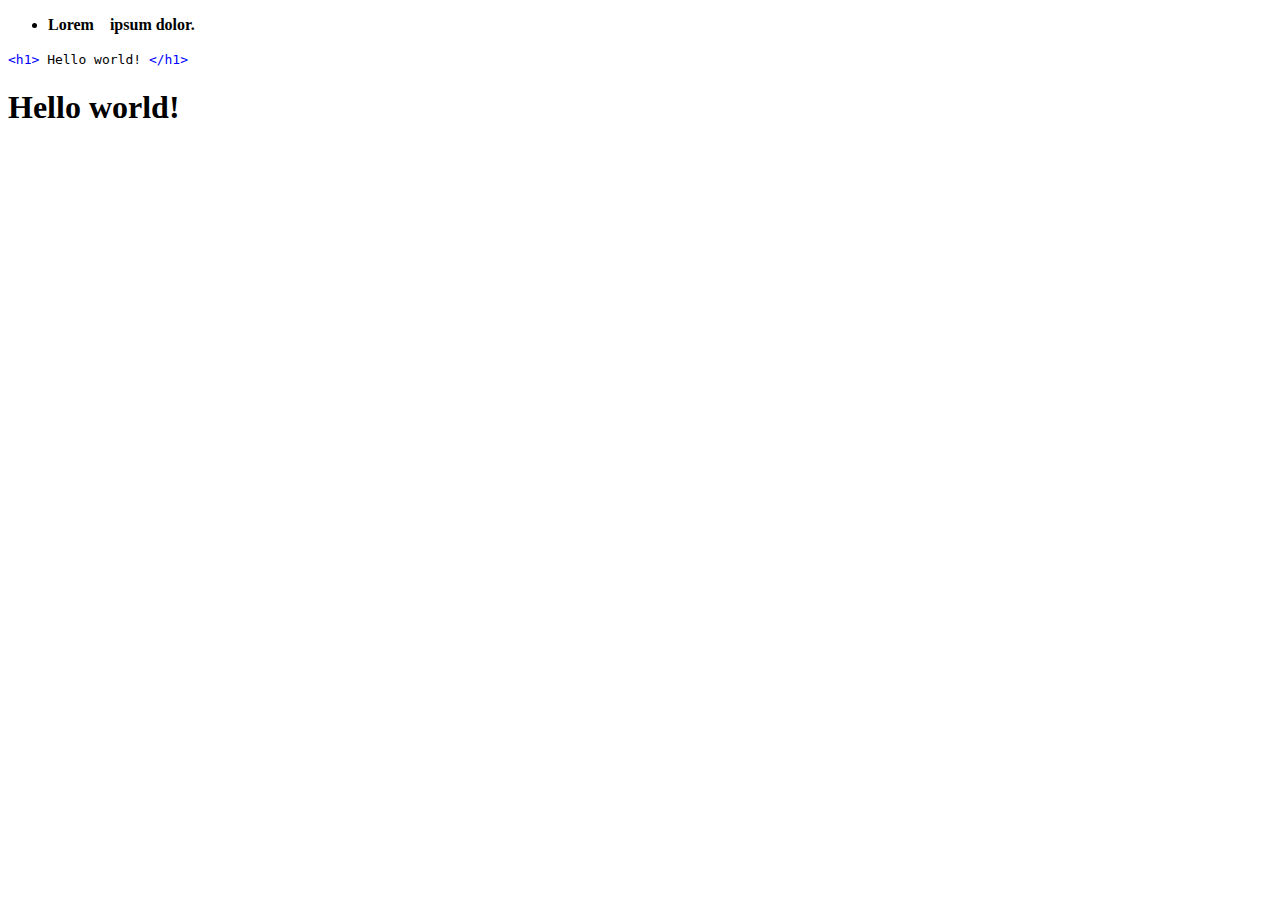
<file: 02/index.html>
<!DOCTYPE html>
<html lang="en">
<head>
    <meta charset="UTF-8">
    <title>Lesson 02</title>
    <style>
        .tag{
            color: blue;
        }
        h1 {
            color: black !important;
        }
        h1 {
            color: green;
        }
    </style>
</head>
<body>
<ul style="font-weight: bold;">
    <li>Lorem&nbsp;&nbsp;&nbsp;&nbsp;ipsum dolor.</li>
</ul>
<code>
    <span class="tag">
        &lt;h1&gt;
    </span>
        Hello world!
    <span class="tag">
        &lt;/h1&gt;
    </span>
</code>
<h1>Hello world!</h1>
</body>
</html>
</file>
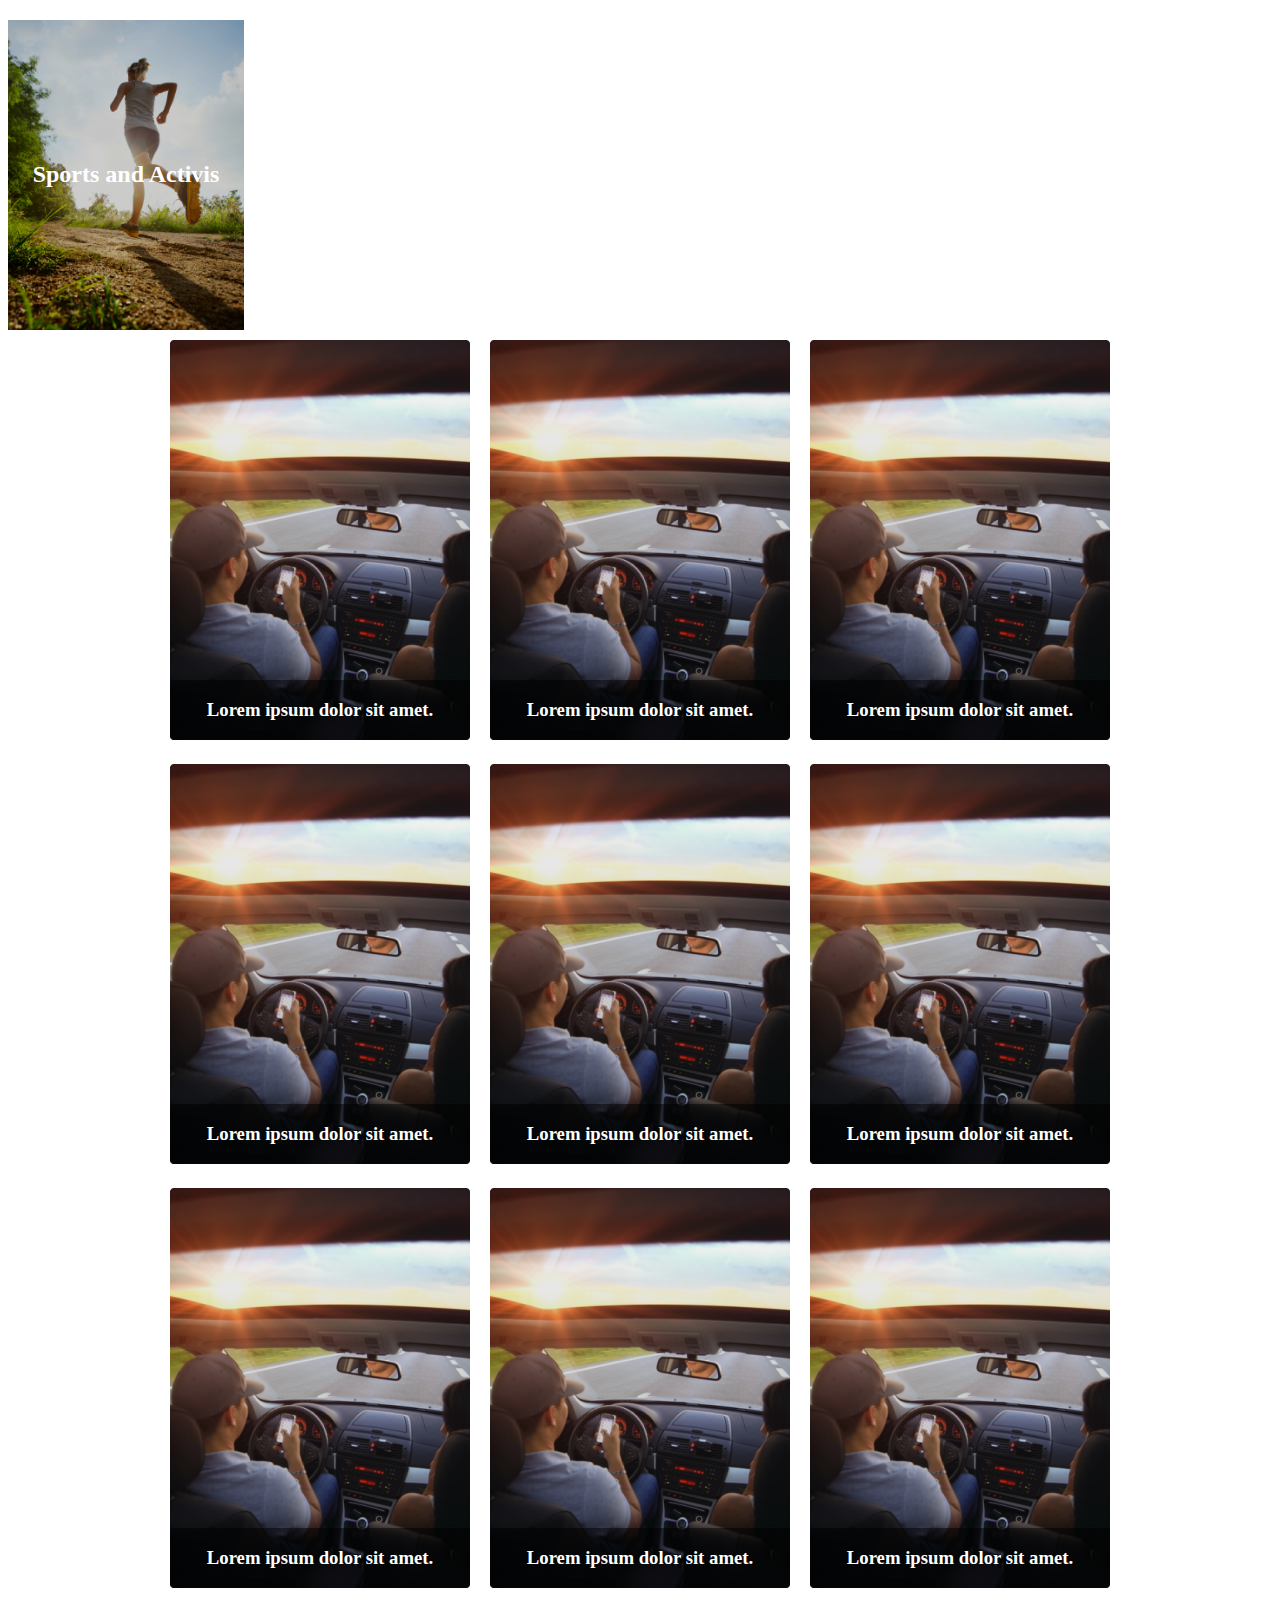
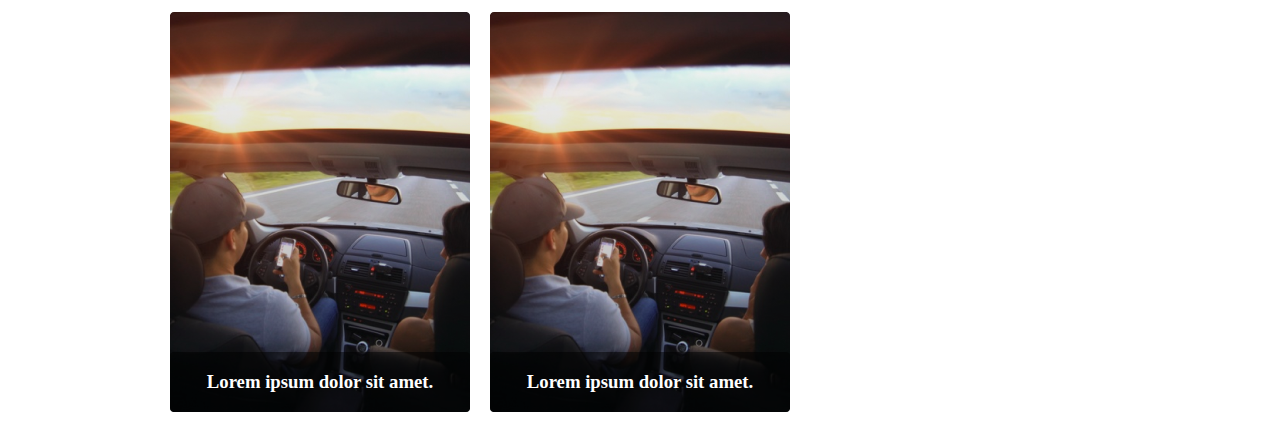
<file: 03/index.html>
<!DOCTYPE html>
<html lang="en">
<head>
    <meta charset="UTF-8">
    <title>Lesson 03</title>
    <meta name="viewport" content="width=device-width, initial-scale=1.0">
    <link rel="stylesheet" href="css/style.css">
</head>
<body>
    <div class="sport" style="background-image: url('img/bitmap.png')">
        <h2>Sports and Activis</h2>
    </div>
    <ul class="items">
        <li class="item">
            <img src="img/img.png" alt="">
            <div class="heading">
                <h3>Lorem ipsum dolor sit amet.</h3>
            </div>
        </li>
        <li class="item">
            <img src="img/img.png" alt="">
            <div class="heading">
                <h3>Lorem ipsum dolor sit amet.</h3>
            </div>
        </li>
        <li class="item">
            <img src="img/img.png" alt="">
            <div class="heading">
                <h3>Lorem ipsum dolor sit amet.</h3>
            </div>
        </li>
        <li class="item">
            <img src="img/img.png" alt="">
            <div class="heading">
                <h3>Lorem ipsum dolor sit amet.</h3>
            </div>
        </li>
        <li class="item">
            <img src="img/img.png" alt="">
            <div class="heading">
                <h3>Lorem ipsum dolor sit amet.</h3>
            </div>
        </li>
        <li class="item">
            <img src="img/img.png" alt="">
            <div class="heading">
                <h3>Lorem ipsum dolor sit amet.</h3>
            </div>
        </li>
        <li class="item">
            <img src="img/img.png" alt="">
            <div class="heading">
                <h3>Lorem ipsum dolor sit amet.</h3>
            </div>
        </li>
        <li class="item">
            <img src="img/img.png" alt="">
            <div class="heading">
                <h3>Lorem ipsum dolor sit amet.</h3>
            </div>
        </li>
        <li class="item">
            <img src="img/img.png" alt="">
            <div class="heading">
                <h3>Lorem ipsum dolor sit amet.</h3>
            </div>
        </li>
        <li class="item">
            <img src="img/img.png" alt="">
            <div class="heading">
                <h3>Lorem ipsum dolor sit amet.</h3>
            </div>
        </li>
        <li class="item">
            <img src="img/img.png" alt="">
            <div class="heading">
                <h3>Lorem ipsum dolor sit amet.</h3>
            </div>
        </li>
    </ul>
</body>
</html>
</file>
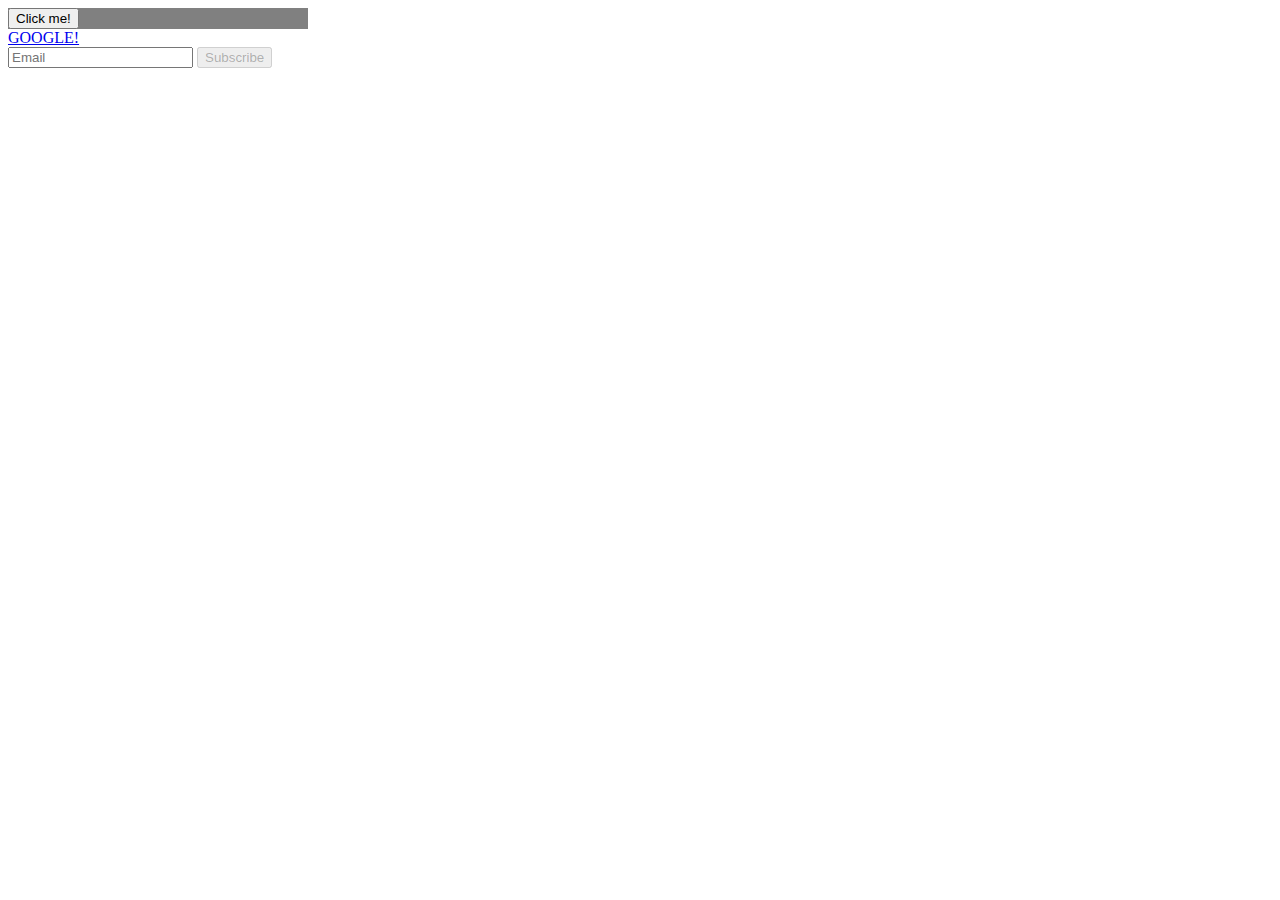
<file: 13/index.html>
<!DOCTYPE html>
<html lang="en">
<head>
    <meta charset="UTF-8">
    <title>lesson 13</title>
</head>
<body>

    <div id="div" style="width: 300px; background: gray;">
        <button id="button">Click me!</button>
    </div>
    <a id="link" href="https://google.com">GOOGLE!</a>
    <form id="subscribe-form">
        <input type="text" name="email" placeholder="Email">
        <input type="submit" value="Subscribe" disabled>
    </form>
    <script src="js/app.js"></script>
</body>
</html>
</file>
<file: 03/css/style.css>
.items {
    list-style: none;
    /*display: flex;
    flex-wrap: wrap;
    margin: 0 auto;
    max-width: 960px;*/
    padding: 0;
    max-width: 960px;
    margin: 0 auto;
    overflow: hidden;

}

.item {
    margin: 10px;
    float: left;
    position: relative;
}

.heading {
    position: absolute;
    color: white;
    background: rgba(0,0,0, 0.5);
    bottom: 4px;
    width: 100%;
    border-radius: 4px;
    text-align: center;
}

.sport {
    width: 236px;
    height: 310px;
    background-position: center;
    background-size: cover;
    background-repeat: no-repeat;
}
.sport h2 {
    color: #fff;
    width: 100%;
    height: 100%;
    display: flex;
    justify-content: center;
    align-items: center;
    background: rgba(0,0,0, 0.2);
}

@media (max-device-width: 360px) {
    .item {
        margin: 10px;
        float: none;
    }
    .item img {
        width: 100%;
    }
    .heading {
        font-size: 20px;
    }
    .sport {
        width: 300px;
        height: 120px;
    }
}
@media (max-device-width: 1024px) {

}
</file>
